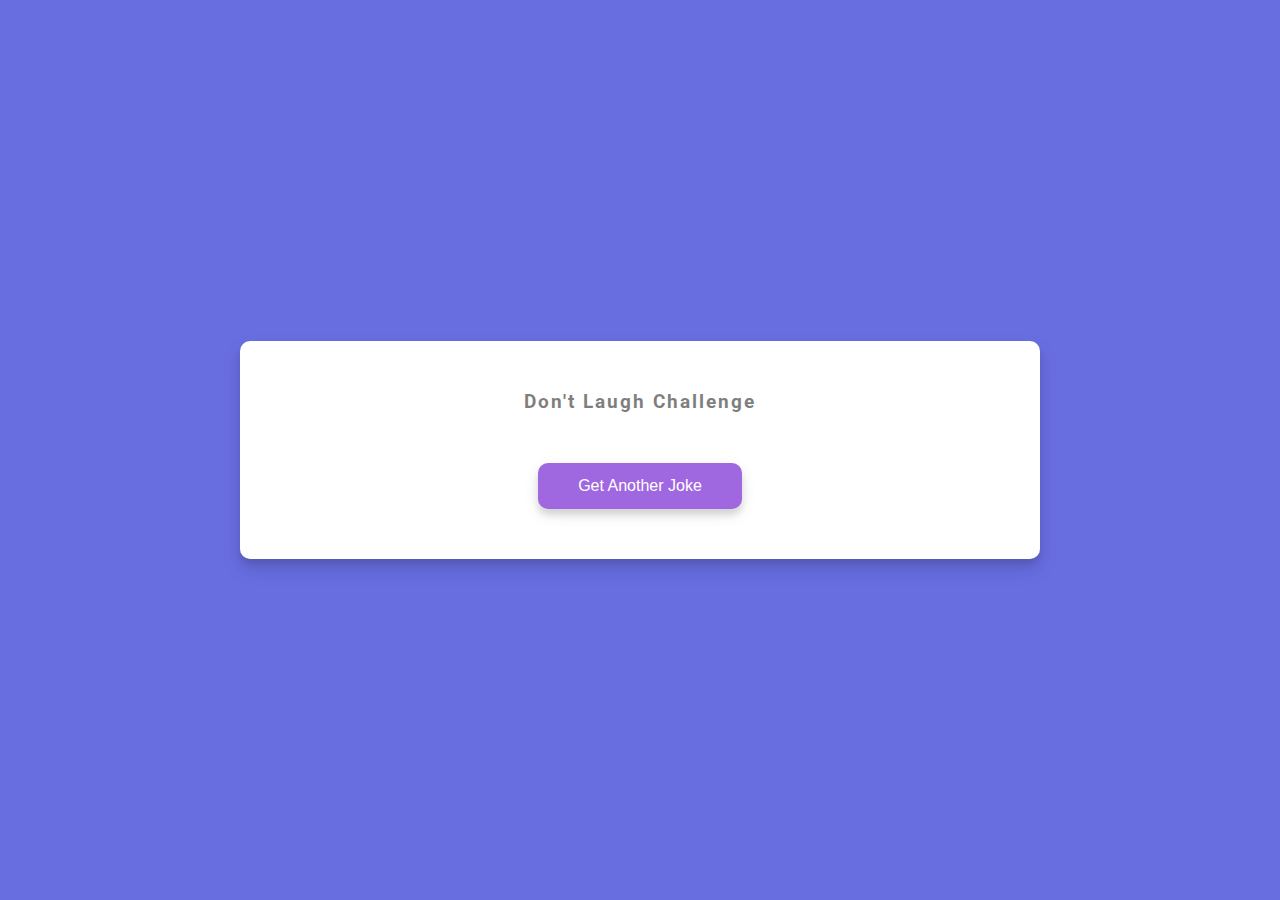
<file: dad_jokes/index.html>
<!DOCTYPE html>
<html lang="en">
<head>
    <meta charset="UTF-8">
    <meta http-equiv="X-UA-Compatible" content="IE=edge">
    <meta name="viewport" content="width=device-width, initial-scale=1.0">
    <link rel="stylesheet" href="style.css">
    <title>Dad Jokes</title>
</head>
<body>
    <div class="container">
        <h3>Don't Laugh Challenge</h3>
        <div id="joke" class="joke"></div>
        <button id="jokeBtn" class="btn">Get Another Joke</button>
    </div>

    <script src="script.js"></script>
</body>
</html>
</file>
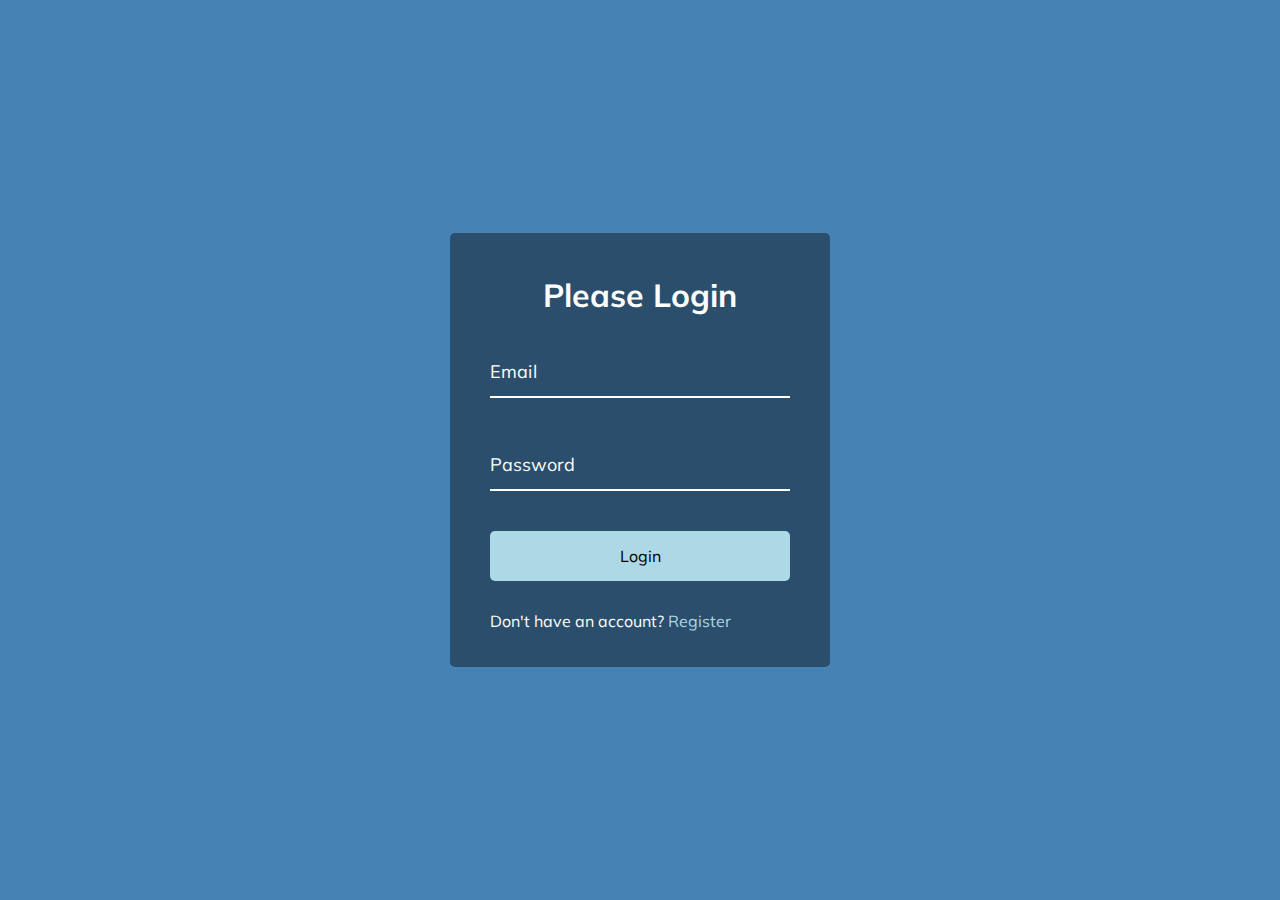
<file: form_wave_animation/index.html>
<!DOCTYPE html>
<html lang="en">
<head>
    <meta charset="UTF-8">
    <meta http-equiv="X-UA-Compatible" content="IE=edge">
    <meta name="viewport" content="width=device-width, initial-scale=1.0">
    <link rel="stylesheet" href="style.css">
    <title>Form Wave Animation</title>
</head>
<body>
    <div class="container">
        <h1>Please Login</h1>
        <form>
            <div class="form-control">
                <input type="text" required>
                <label>Email</label>
            </div>

            <div class="form-control">
                <input type="password" required>
                <label>Password</label>
            </div>
            <button class="btn">Login</button>
            <p class="text">Don't have an account?
                <a href="#">Register</a>
            </p>
        </form>
    </div>
    <script src="script.js"></script>
</body>
</html>
</file>
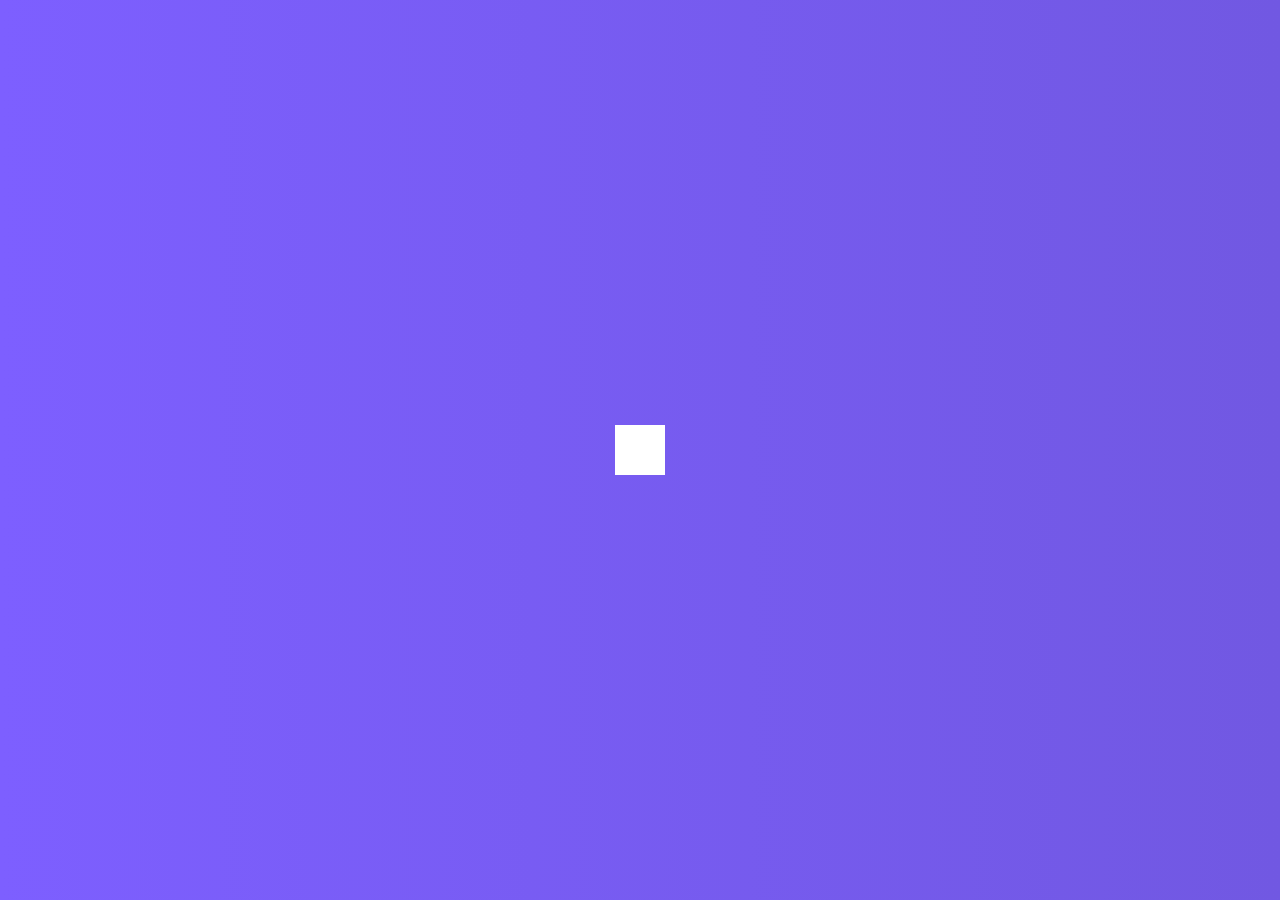
<file: hidden_search/index.html>
<!DOCTYPE html>
<html lang="en">
<head>
    <meta charset="UTF-8">
    <meta http-equiv="X-UA-Compatible" content="IE=edge">
    <meta name="viewport" content="width=device-width, initial-scale=1.0">
    <link rel="stylesheet" href="https://cdnjs.cloudflare.com/ajax/libs/font-awesome/5.15.3/css/all.min.css" integrity="sha512-iBBXm8fW90+nuLcSKlbmrPcLa0OT92xO1BIsZ+ywDWZCvqsWgccV3gFoRBv0z+8dLJgyAHIhR35VZc2oM/gI1w==" crossorigin="anonymous" />
    <link rel="stylesheet" href="style.css">
    <title>Hidden Search</title>
</head>
<body>
    <div class="search">
        <input type="text" class="input" placeholder="Search...">
        <button class="btn">
            <i class="fas fa-search"></i>
        </button>
    </div>

    <script src="script.js"></script>
</body>
</html>
</file>
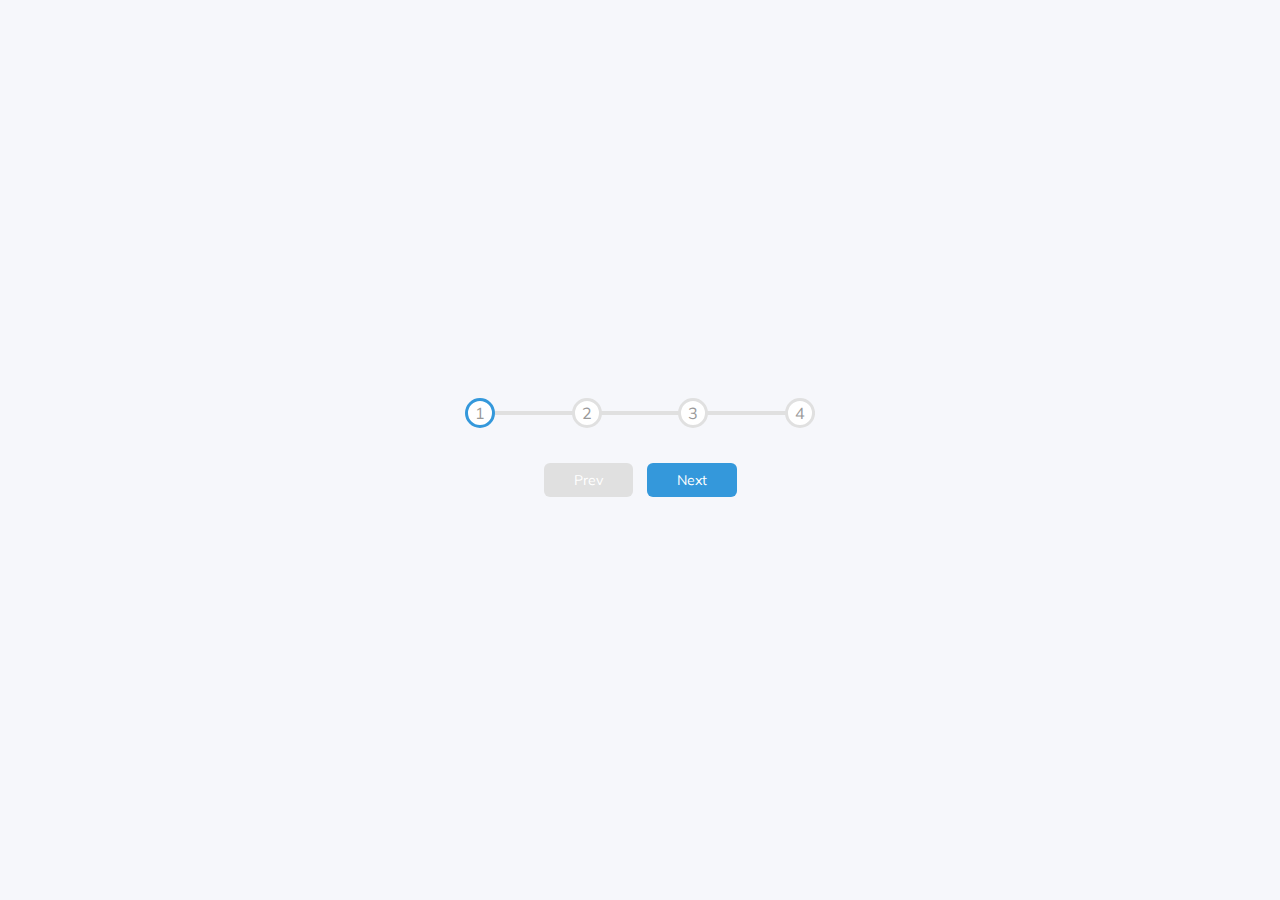
<file: progress_steps/index.html>
<!DOCTYPE html>
<html lang="en">
<head>
    <meta charset="UTF-8">
    <meta http-equiv="X-UA-Compatible" content="IE=edge">
    <meta name="viewport" content="width=device-width, initial-scale=1.0">
    <link rel="stylesheet" href="style.css">
    <title>Progress Steps</title>
</head>
<body>
    <div class="container">
        <div class="progress-container">
            <div class="progress" id="progress"></div>
            <div class="circle active">1</div>
            <div class="circle">2</div>
            <div class="circle">3</div>
            <div class="circle">4</div>
        </div>

        <button class="btn" id="prev" disabled>Prev</button>
        <button class="btn" id="next">Next</button>
    </div>

    <script src="script.js"></script>
</body>
</html>
</file>
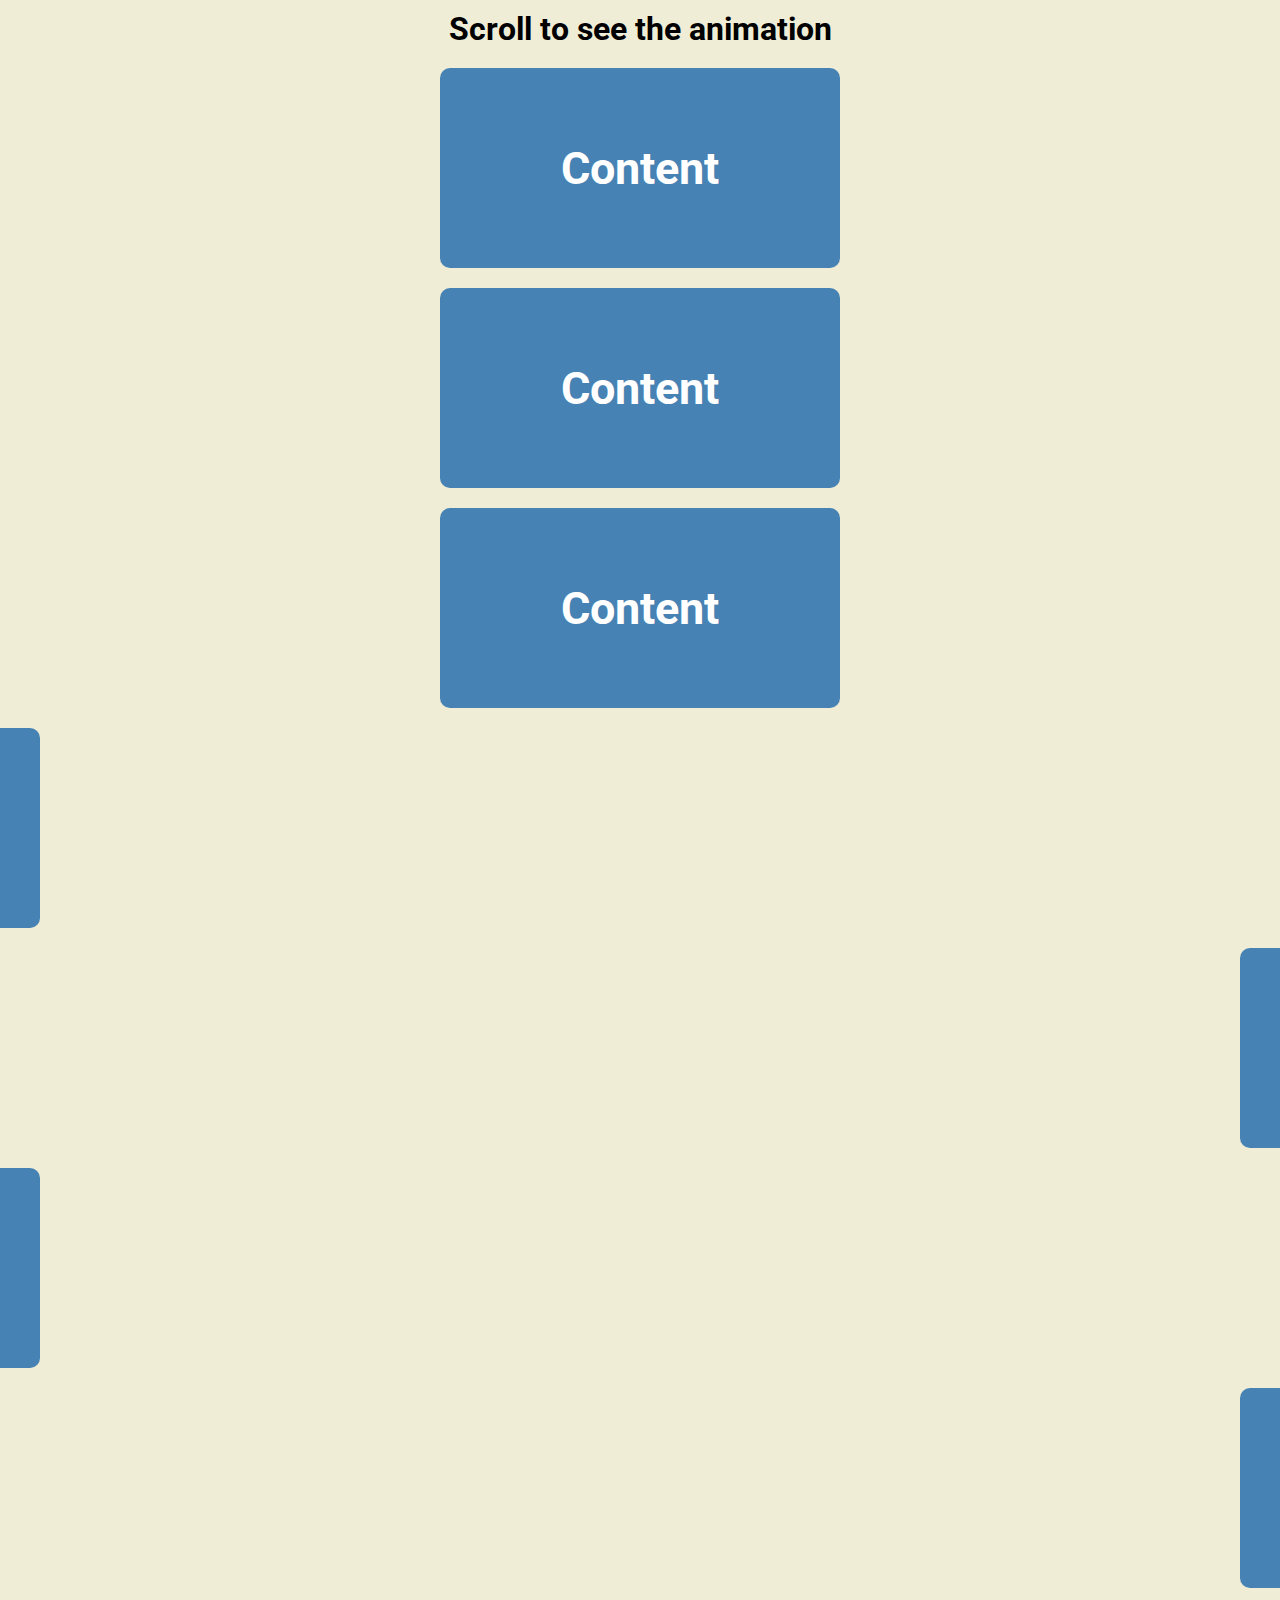
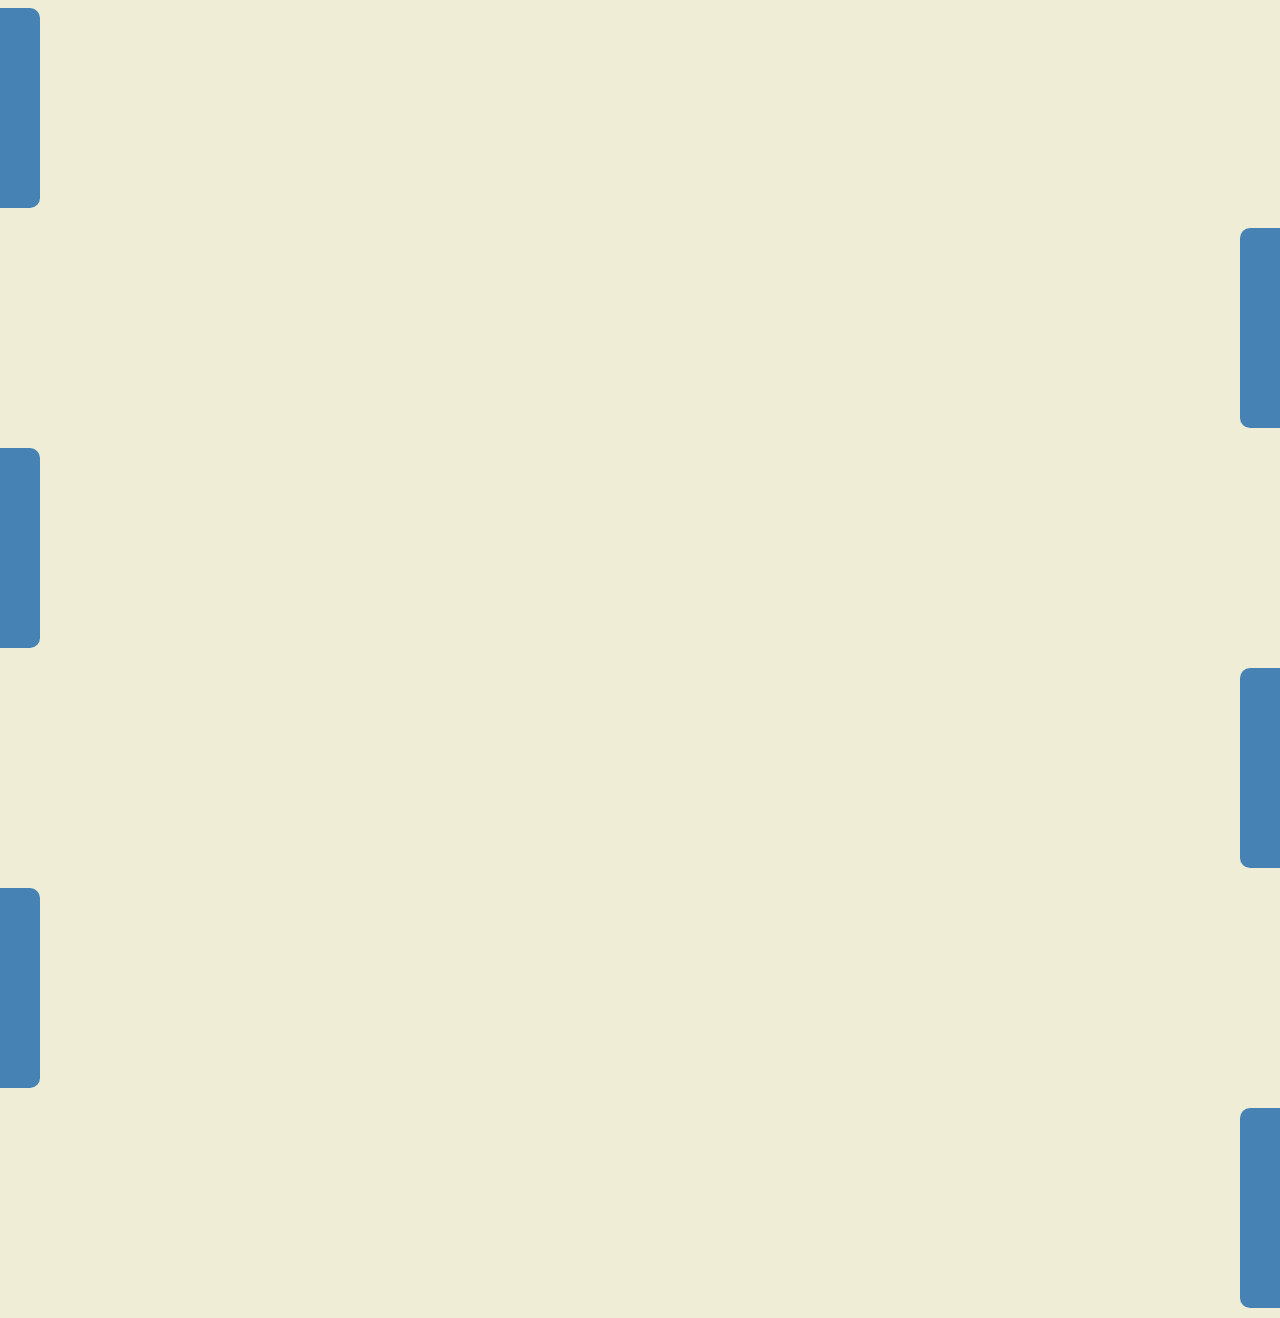
<file: scroll_animation/index.html>
<!DOCTYPE html>
<html lang="en">
<head>
    <meta charset="UTF-8">
    <meta http-equiv="X-UA-Compatible" content="IE=edge">
    <meta name="viewport" content="width=device-width, initial-scale=1.0">
    <link rel="stylesheet" href="style.css">
    <title>Scroll Animation</title>
</head>
<body>
    <h1>Scroll to see the animation</h1>
    <div class="box"><h2>Content</h2></div>
    <div class="box"><h2>Content</h2></div>
    <div class="box"><h2>Content</h2></div>
    <div class="box"><h2>Content</h2></div>
    <div class="box"><h2>Content</h2></div>
    <div class="box"><h2>Content</h2></div>
    <div class="box"><h2>Content</h2></div>
    <div class="box"><h2>Content</h2></div>
    <div class="box"><h2>Content</h2></div>
    <div class="box"><h2>Content</h2></div>
    <div class="box"><h2>Content</h2></div>
    <div class="box"><h2>Content</h2></div>
    <div class="box"><h2>Content</h2></div>

    <script src="script.js"></script>
</body>
</html>
</file>
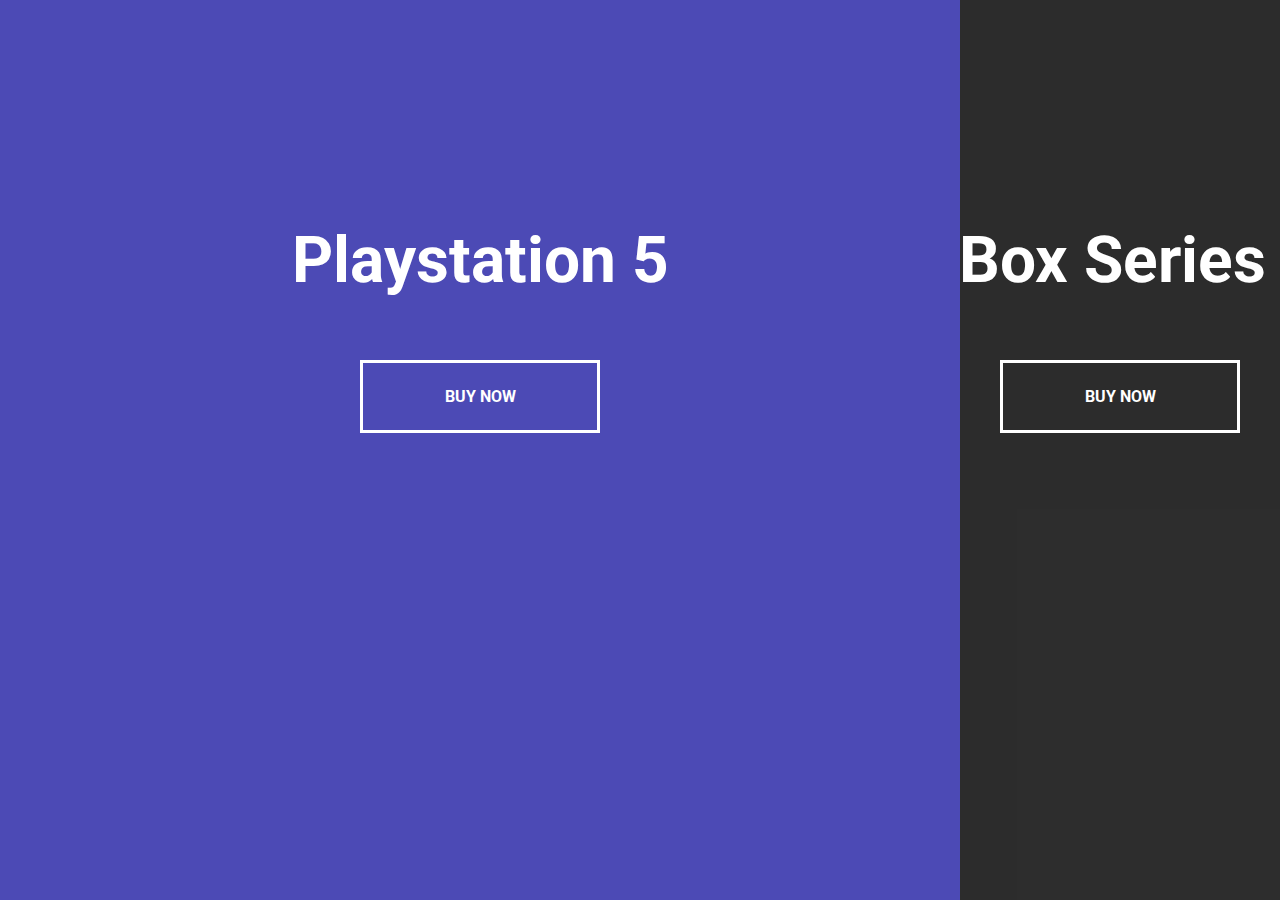
<file: split_landing_page/index.html>
<!DOCTYPE html>
<html lang="en">
<head>
    <meta charset="UTF-8">
    <meta http-equiv="X-UA-Compatible" content="IE=edge">
    <meta name="viewport" content="width=device-width, initial-scale=1.0">
    <link rel="stylesheet" href="style.css">
    <title>Split LAnding Page</title>
</head>
<body>
    <div class="container">
        <div class="split left">
            <h1>Playstation 5</h1>
            <a href="#" class="btn">Buy Now</a>
        </div>
        <div class="split right">
            <h1>XBox Series X</h1>
            <a href="#" class="btn">Buy Now</a>
        </div>
    </div>

    <script src="script.js"></script>
</body>
</html>
</file>
<file: dad_jokes/style.css>
@import url('https://fonts.googleapis.com/css2?family=Roboto:wght@400;700&display=swap');

* {
    box-sizing: border-box;
}

body {
    background-color: #686de0;
    font-family: 'Roboto', sans-serif;
    margin: 0;
    display: flex;
    flex-direction: column;
    align-items: center;
    justify-content: center;
    height: 100vh;
    overflow: hidden;
    padding: 20px;
}

.container {
    background-color: #fff;
    border-radius: 10px;
    box-shadow: 0 10px 20px rgba(0,0,0,0.1), 0 6px 6px rgba(0,0,0,0.1);
    padding: 50px 20px;
    text-align: center;
    max-width: 100%;
    width: 800px;
}

h3 {
    margin: 0;
    opacity: 0.5;
    letter-spacing: 2px;
}

.joke {
    font-size: 30px;
    letter-spacing: 1px;
    line-height: 40px;
    margin: 50px auto;
    max-width: 600px;
}

.btn {
    background-color: #9F68E0;
    border: 0;
    border-radius: 10px;
    color: #fff;
    box-shadow: 0 5px 15px rgba(0,0,0,0.1), 0 6px 6px rgba(0,0,0,0.1);
    padding: 14px 40px;
    font-size: 16px;
    cursor: pointer;
}

.btn:focus {
    outline: 0;
}

.btn:active {
    transform: scale(0.98);
}
</file>
<file: form_wave_animation/style.css>
@import url('https://fonts.googleapis.com/css2?family=Muli&display=swap');

* {
    box-sizing: border-box;
}

body {
    background-color: steelblue;
    color: #fff;
    font-family: 'Muli', sans-serif;
    margin: 0;
    display: flex;
    flex-direction: column;
    align-items: center;
    justify-content: center;
    height: 100vh;
    overflow: hidden;
}

.container {
    background-color: rgba(0,0,0, 0.4);
    padding: 20px 40px;
    border-radius: 5px;
}

.container h1 {
    text-align: center;
    margin-bottom: 30px;
}

.container a {
    text-decoration: none;
    color: lightblue;
}

.form-control {
    position: relative;
    margin: 20px 0 40px;
    width: 300px;
}

.form-control input {
    background-color: transparent;
    border: 0;
    border-bottom: 2px #fff solid;
    display: block;
    width: 100%;
    padding: 15px 0;
    font-size: 18px;
    color: white;
}

.form-control input:focus, .form-control input:valid {
    outline: 0;
    border-bottom-color: lightblue; 
}

.btn {
    cursor: pointer;
    display: inline-block;
    width: 100%;
    background: lightblue;
    padding: 15px;
    font-family: inherit;
    font-size: 16px;
    border: 0;
    border-radius: 5px;
}

.btn:focus {
    outline: 0;
}

.btn:active {
    transform: scale(0.98);
}

.text {
    margin-top: 30px;
}

.form-control label {
    position: absolute;
    top: 15px;
    left: 0;
}

.form-control label span {
    display: inline-block;
    font-size: 18px;
    min-width: 5px;
    transition: 0.3s cubic-bezier(0.68, -0.55, 0.265, 1.55);
}

.form-control input:focus + label span,
.form-control input:valid + label span {
    color: lightblue;
    transform: translateY(-30px);
}
</file>
<file: hidden_search/style.css>
@import url('https://fonts.googleapis.com/css2?family=Roboto:wght@400;700&display=swap');

* {
    box-sizing: border-box;
}

body {
    font-family: 'Roboto', sans-serif;
    margin: 0;
    display: flex;
    align-items: center;
    justify-content: center;
    height: 100vh;
    overflow: hidden;
    background-image: linear-gradient(90deg, #7d5fff, #7158e2);
}

.search {
    position: relative;
    height: 50px;
}

.search .input{
    background-color: #fff;
    border: none;
    font-size: 18px;
    padding: 15px;
    height: 50px;
    width: 50px;
    transition: width 0.3s ease;
}

.btn {
    background-color: #fff;
    border: 0;
    cursor: pointer;
    font-size: 24px;
    position: absolute;
    top: 0;
    left: 0;
    height: 50px;
    width: 50px;
    transition: transform 0.3s ease;
}

.btn:focus, .input:focus {
    outline: none;
}

.search.active .input {
    width: 200px;
}

.search.active .btn {
    transform: translateX(198px);
}
</file>
<file: progress_steps/style.css>
@import url('https://fonts.googleapis.com/css2?family=Muli&display=swap');

:root {
    --line-border-fill: #3498db;
    --line-border-empty: #e0e0e0;
}

* {
    box-sizing: border-box;
}

body {
    background-color: #f6f7fb;
    font-family: 'Muli', sans-serif;
    margin: 0;
    display: flex;
    align-items: center;
    justify-content: center;
    height: 100vh;
    overflow: hidden;
}

.container {
    text-align: center;
}

.progress-container {
    display: flex;
    justify-content: space-between;
    position: relative;
    margin-bottom: 30px;
    max-width: 100%;
    width: 350px;
}

.progress-container::before {
    content: "";
    background-color: var(--line-border-empty);
    position: absolute;
    top: 50%;
    left: 0;
    transform: translateY(-50%);
    height: 4px;
    width: 100%;
    z-index: -1;
}

.progress {
    background-color: var(--line-border-fill);
    position: absolute;
    top: 50%;
    left: 0;
    transform: translateY(-50%);
    height: 4px;
    width: 0;
    z-index: -1;
    transition: .4s ease;
}

.circle {
    background-color: #fff;
    color: #999;
    border-radius: 50%;
    height: 30px;
    width: 30px;
    display: flex;
    align-items: center;
    justify-content: center;
    border: 3px solid var(--line-border-empty);
    transition: .4s ease;
}

.circle.active {
    border-color: var(--line-border-fill);
}

.btn {
    background-color: var(--line-border-fill);
    color: #fff;
    border: 0;
    border-radius: 6px;
    cursor: pointer;
    font-family: inherit;
    padding: 8px 30px;
    margin: 5px;
    font-size: 14px;
}

.btn:active {
    transform: scale(0.98);
}

.btn:focus {
    outline: 0;
}

.btn:disabled {
    background-color: var(--line-border-empty);
    cursor: not-allowed;
}
</file>
<file: scroll_animation/style.css>
@import url('https://fonts.googleapis.com/css2?family=Roboto:wght@400;700&display=swap');

* {
    box-sizing: border-box;
}

body {
    background-color: #efedd6;
    font-family: 'Roboto', sans-serif;
    margin: 0;
    display: flex;
    flex-direction: column;
    align-items: center;
    justify-content: center;
    overflow-x: hidden;
}

h1 {
    margin: 10px;
}

.box {
    background-color: steelblue;
    color: #fff;
    display: flex;
    align-items: center;
    justify-content: center;
    width: 400px;
    height: 200px;
    margin: 10px;
    border-radius: 10px;
    box-shadow: 2px 4px 5px rgba (0, 0, 0, 0.3);
    transform: translateX(200%);
    transition: transform 0.4s ease;
}

.box:nth-of-type(even) {
    transform: translateX(-200%);
}

.box h2 {
    font-size: 45px;
}

.box.show {
    transform: translateY(0);
}
</file>
<file: split_landing_page/style.css>
@import url('https://fonts.googleapis.com/css2?family=Roboto:wght@400;700&display=swap');

:root {
    --left-bg-color: rgba(87, 84, 236, 0.7);
    --right-bg-color: rgba(43, 43, 43, 0.8);
    --left-btn-hover-color: rgba(87, 84, 236, 1);
    --right-btn-hover-color: rgba(28, 122, 28, 1);
    --hover-width: 75%;
    --other-width: 25%;
    --speed: 1000ms;
}

* {
    box-sizing: border-box;
}

body {
    font-family: 'Roboto', sans-serif;
    margin: 0;
    height: 100vh;
    overflow: hidden;
}

h1 {
    font-size: 4rem;
    color: #fff;
    position: absolute;
    left: 50%;
    top: 20%;
    transform: translateX(-50%);
    white-space: nowrap;
}

.btn {
    position: absolute;
    left: 50%;
    top: 40%;
    transform: translateX(-50%);
    text-decoration: none;
    color: #fff;
    border: #fff solid 0.2rem;
    font-size: 1rem;
    width: 15rem;
    padding: 1.5rem;
    display: flex;
    align-items: center;
    justify-content: center;
    font-weight: bold;
    text-transform: uppercase;
}

.split.left .btn:hover {
    background-color: var(--left-btn-hover-color);
    border-color: var(--left-btn-hover-color);
}

.split.right .btn:hover {
    background-color: var(--right-btn-hover-color);
    border-color: var(--right-btn-hover-color);
}

.container {
    position: relative;
    width: 100%;
    height: 100%;
    background: #333;
}

.split {
    position: absolute;
    width: 50%;
    height: 100%;
    overflow: hidden;
}

.split.left {
    left: 0;
    background: url('https://www.cnet.com/a/img/5ykodwLwIRgafYb4-e_DAgZhatI=/1200x675/2021/03/08/17e4fce6-2c5a-4749-af10-330a9c35a72a/ps5-playstation-5-sony-hoyle-promo-4.jpg');
    background-repeat: no;
    background-size: cover;
}

.split.left::before {
    content: '';
    position: absolute;
    width: 100%;
    height: 100%;
    background-color: var(--left-bg-color);
}

.split.right {
    right: 0;
    background: url('https://www.cnet.com/a/img/_-6h9RZR8lnmKxG6hxrmSJtkLbc=/0x150:2500x1554/1200x675/2020/10/27/ecbad593-bd7e-441b-8591-f6a23cc65088/xbox-series-x-s-console-hoyle-studio-promo-16.jpg');
    background-repeat: no;
    background-size: cover;
}
.split.right::before {
    content: '';
    position: absolute;
    width: 100%;
    height: 100%;
    background-color: var(--right-bg-color);
}

.split.right, .split.left, .split.right::before, .split.left::before {
    transition: all var(--speed) ease-in-out;
}

.hover-left .left {
    width: var(--hover-width);
}

.hover-left .right {
    width: var(--other-width);
}

.hover-right .right {
    width: var(--hover-width);
}

.hover-right .left {
    width: var(--other-width);
}

@media (max-width: 800px) {
    h1 {
        font-size: 2rem;
        top: 30%;
    }

    .btn {
        width: 12rem;
        padding: 1.2rem;
    }
}
</file>
